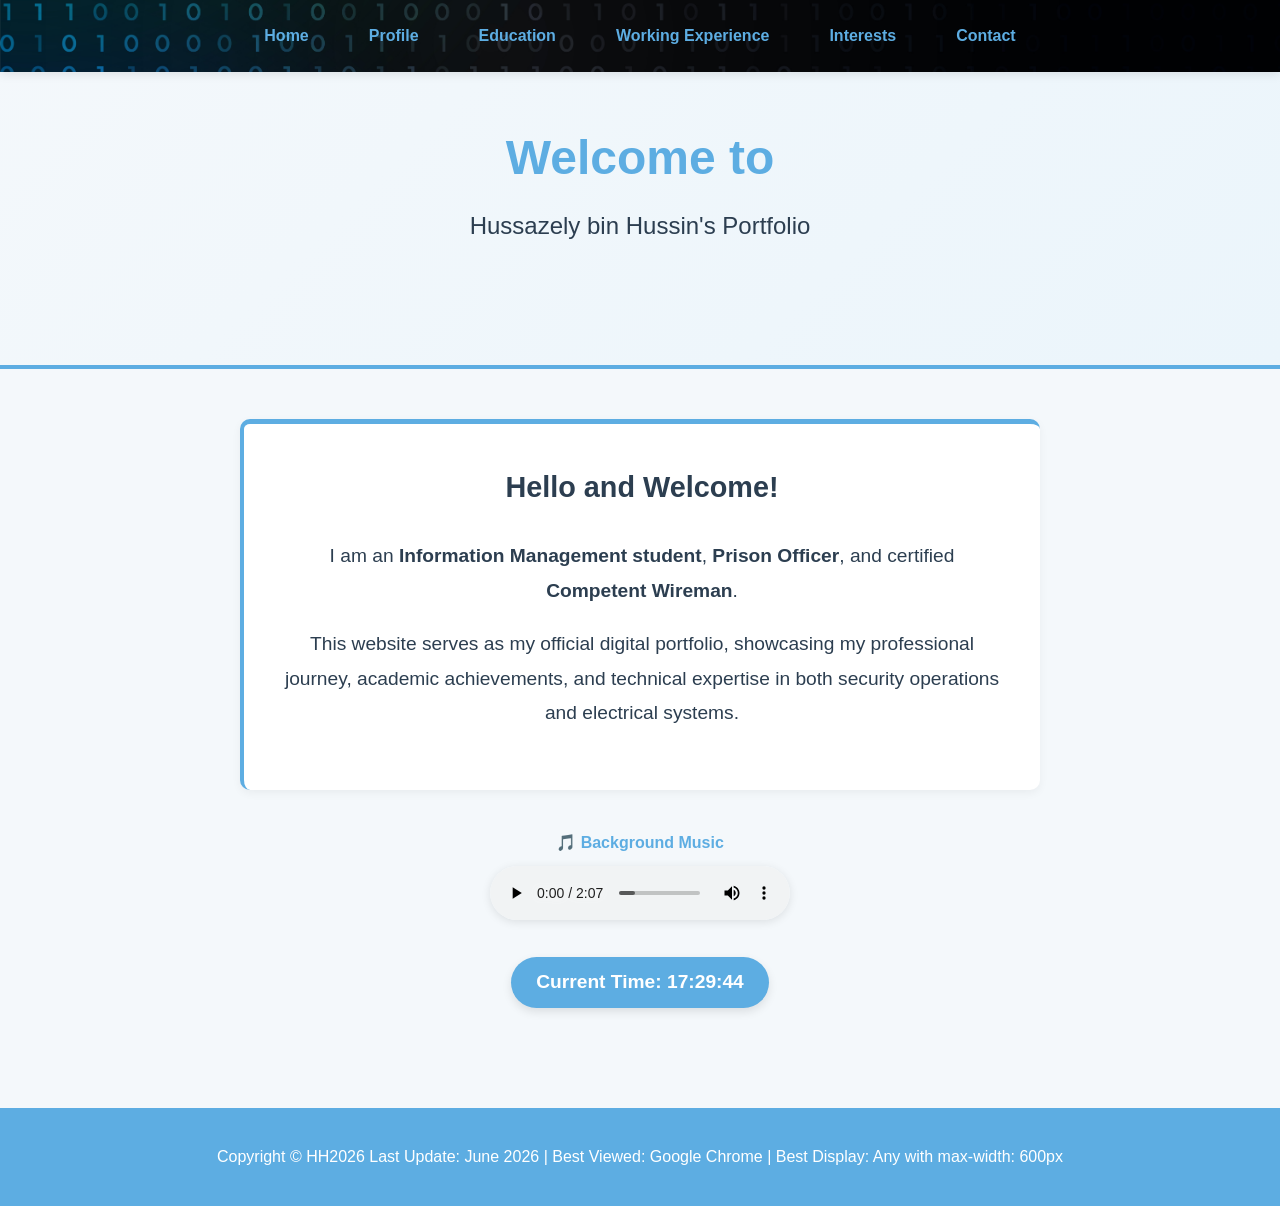
<file: index.html>
<!DOCTYPE html>
<html lang="en">
<head>
    <meta charset="UTF-8">
    <meta name="viewport" content="width=device-width, initial-scale=1.0">
    <title>Home</title>
    <link rel="stylesheet" href="style.css">
</head>
<body>

    <nav>
        <div class="nav-container">
            <a href="index.html">Home</a>
            <a href="profile.html">Profile</a>
            <a href="education.html">Education</a>
            <a href="experience.html">Working Experience</a>
            <a href="interests.html">Interests</a>
            <a href="contact.html">Contact</a>
        </div>
    </nav>

   <header style="padding: 120px 20px 100px; text-align: center; background: linear-gradient(135deg, var(--bg) 0%, var(--accent) 100%); border-bottom: 4px solid var(--primary);">
        
        <h1 style="font-size: 3rem; color: var(--primary); margin-bottom: 10px; margin-top: 0;">Welcome to </h1>
        <h2 style="font-size: 1.5rem; color: var(--text); font-weight: normal; margin-top: 0;">Hussazely bin Hussin's Portfolio</h2>
    </header>

    <main style="max-width: 800px; margin: -50px auto 40px; position: relative; z-index: 10;">
        
        <div class="card" style="text-align: center; padding: 40px; border-top: 5px solid var(--primary);">
            <h3 style="font-size: 1.8rem; margin-top: 0; color: var(--text);">Hello and Welcome!</h3>
            
            <p style="font-size: 1.2rem; line-height: 1.8;">
                I am an <strong>Information Management student</strong>, <strong>Prison Officer</strong>, and certified<br><strong>Competent Wireman</strong>. 
            </p>
            <p style="font-size: 1.2rem; line-height: 1.8;">
                This website serves as my official digital portfolio, showcasing my professional journey, academic achievements, and technical expertise in both security operations and electrical systems.
         
        </div>

        <div style="text-align: center; margin-top: 40px;">
            <p style="font-weight: bold; color: var(--primary); margin-bottom: 10px;">🎵 Background Music</p>
            <audio controls loop autoplay style="border-radius: 30px; box-shadow: 0 2px 10px rgba(0,0,0,0.1);">
                <source src="bgmusic.mp3" type="audio/mpeg">
                Your browser does not support the audio element.
            </audio>
        </div>

        <div style="text-align: center; margin-top: 30px; margin-bottom: 20px;">
            <div id="clockDisplay" style="font-size: 1.2rem; font-weight: bold; color: white; background: var(--primary); display: inline-block; padding: 10px 25px; border-radius: 30px; box-shadow: 0 4px 10px rgba(0,0,0,0.1);"></div>
        </div>
        
    </main>

    <footer>
        <p>Copyright &copy; HH2026 Last Update: June 2026 | Best Viewed: Google Chrome | Best Display: Any with max-width: 600px</p>

    </footer>

    <script>
        window.onload = function() {
            startTime(); 
        };

        function startTime() {
            const today = new Date();
            let h = today.getHours();
            let m = today.getMinutes();
            let s = today.getSeconds();
            
            m = checkTime(m);
            s = checkTime(s);
            
            document.getElementById('clockDisplay').innerHTML = "Current Time: " + h + ":" + m + ":" + s;
            setTimeout(startTime, 1000);
        }

        function checkTime(i) {
            if (i < 10) {i = "0" + i};  
            return i;
        }
    </script>
</body>
</html>
</file>
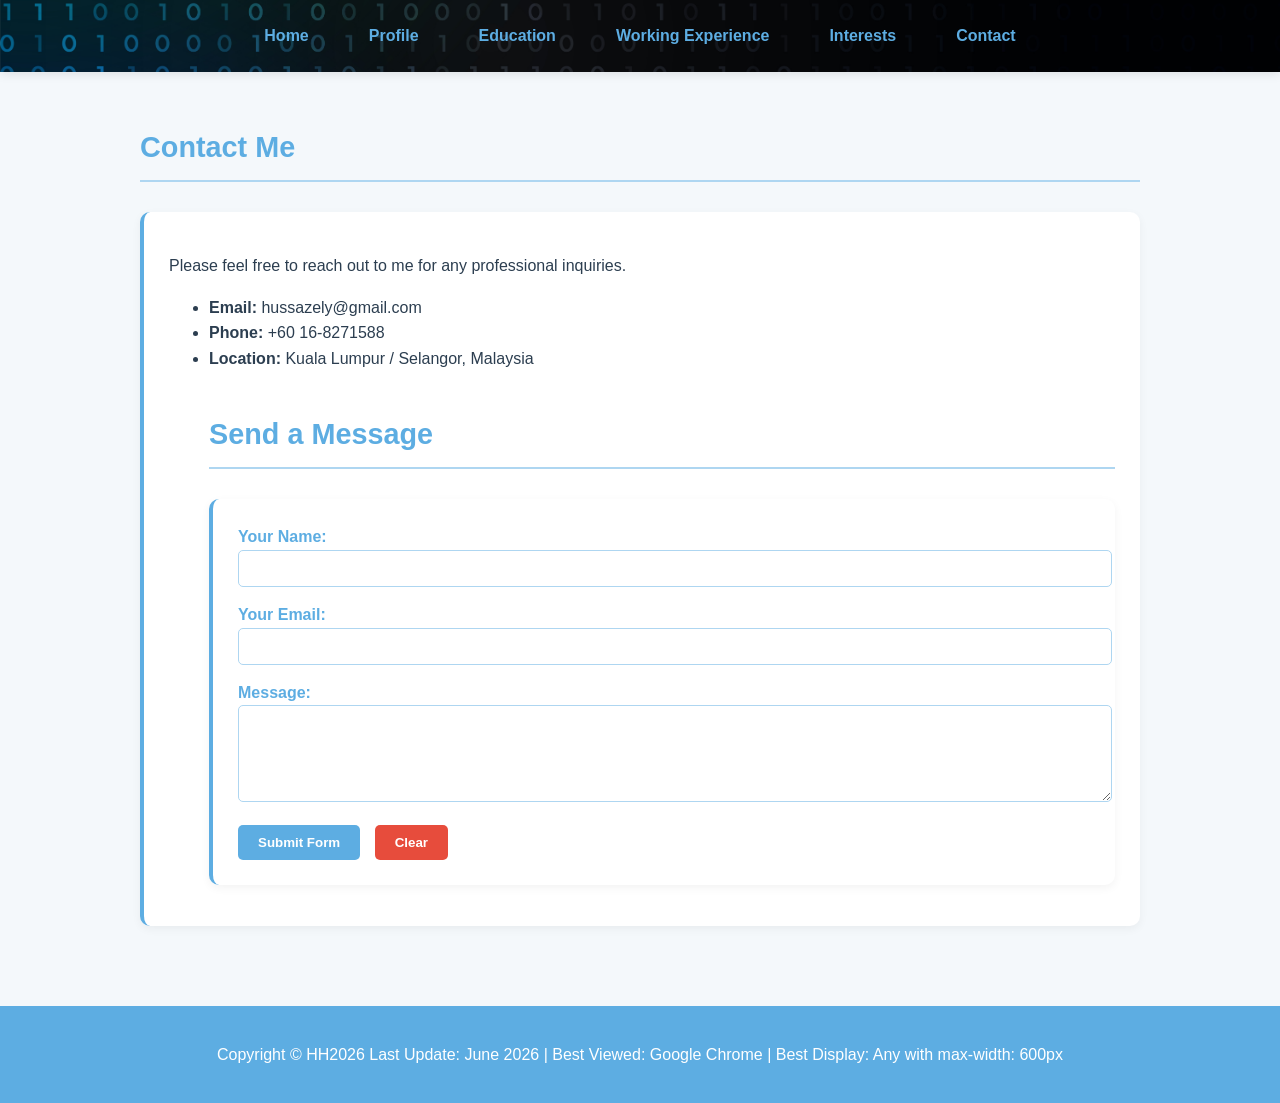
<file: contact.html>
<!DOCTYPE html>
<html lang="en">
<head>
    <meta charset="UTF-8">
    <meta name="viewport" content="width=device-width, initial-scale=1.0">
    <title>Contact</title>
    <link rel="stylesheet" href="style.css">
</head>
<body>

<nav>
        <div class="nav-container">
            <a href="index.html">Home</a>
            <a href="profile.html">Profile</a> <a href="education.html">Education</a>
            <a href="experience.html">Working Experience</a>
            <a href="interests.html">Interests</a>
            <a href="contact.html">Contact</a>
        </div>
    </nav>

    <main>
        <section>
            <h2 class="section-title">Contact Me</h2>
            <div class="card">
                <p>Please feel free to reach out to me for any professional inquiries.</p>
                <ul>
                    <li><strong>Email:</strong> hussazely@gmail.com</li>
                    <li><strong>Phone:</strong> +60 16-8271588</li>
                    <li><strong>Location:</strong> Kuala Lumpur / Selangor, Malaysia</li>
<h2 class="section-title" style="margin-top: 40px;">Send a Message</h2>
<div class="card">
    <form action="mailto:hussazely@gmail.com" method="post" enctype="text/plain">
        <div style="margin-bottom: 15px;">
            <label for="name" style="display: block; font-weight: bold; color: var(--primary);">Your Name:</label>
            <input type="text" id="name" name="name" required style="width: 100%; padding: 10px; border: 1px solid var(--secondary); border-radius: 5px;">
        </div>
        
        <div style="margin-bottom: 15px;">
            <label for="email" style="display: block; font-weight: bold; color: var(--primary);">Your Email:</label>
            <input type="email" id="email" name="email" required style="width: 100%; padding: 10px; border: 1px solid var(--secondary); border-radius: 5px;">
        </div>

        <div style="margin-bottom: 15px;">
            <label for="message" style="display: block; font-weight: bold; color: var(--primary);">Message:</label>
            <textarea id="message" name="message" rows="5" required style="width: 100%; padding: 10px; border: 1px solid var(--secondary); border-radius: 5px;"></textarea>
        </div>

        <button type="submit" style="background-color: var(--primary); color: white; padding: 10px 20px; border: none; border-radius: 5px; cursor: pointer; font-weight: bold;">Submit Form</button>
        <button type="reset" style="background-color: #e74c3c; color: white; padding: 10px 20px; border: none; border-radius: 5px; cursor: pointer; font-weight: bold; margin-left: 10px;">Clear</button>
    </form>
</div>
                </ul>
            </div>
        </section>
    </main>

<footer>
        <p>Copyright &copy; HH2026 Last Update: June 2026 | Best Viewed: Google Chrome | Best Display: Any with max-width: 600px</p>
        
    </footer>

</body>
</html>
</file>
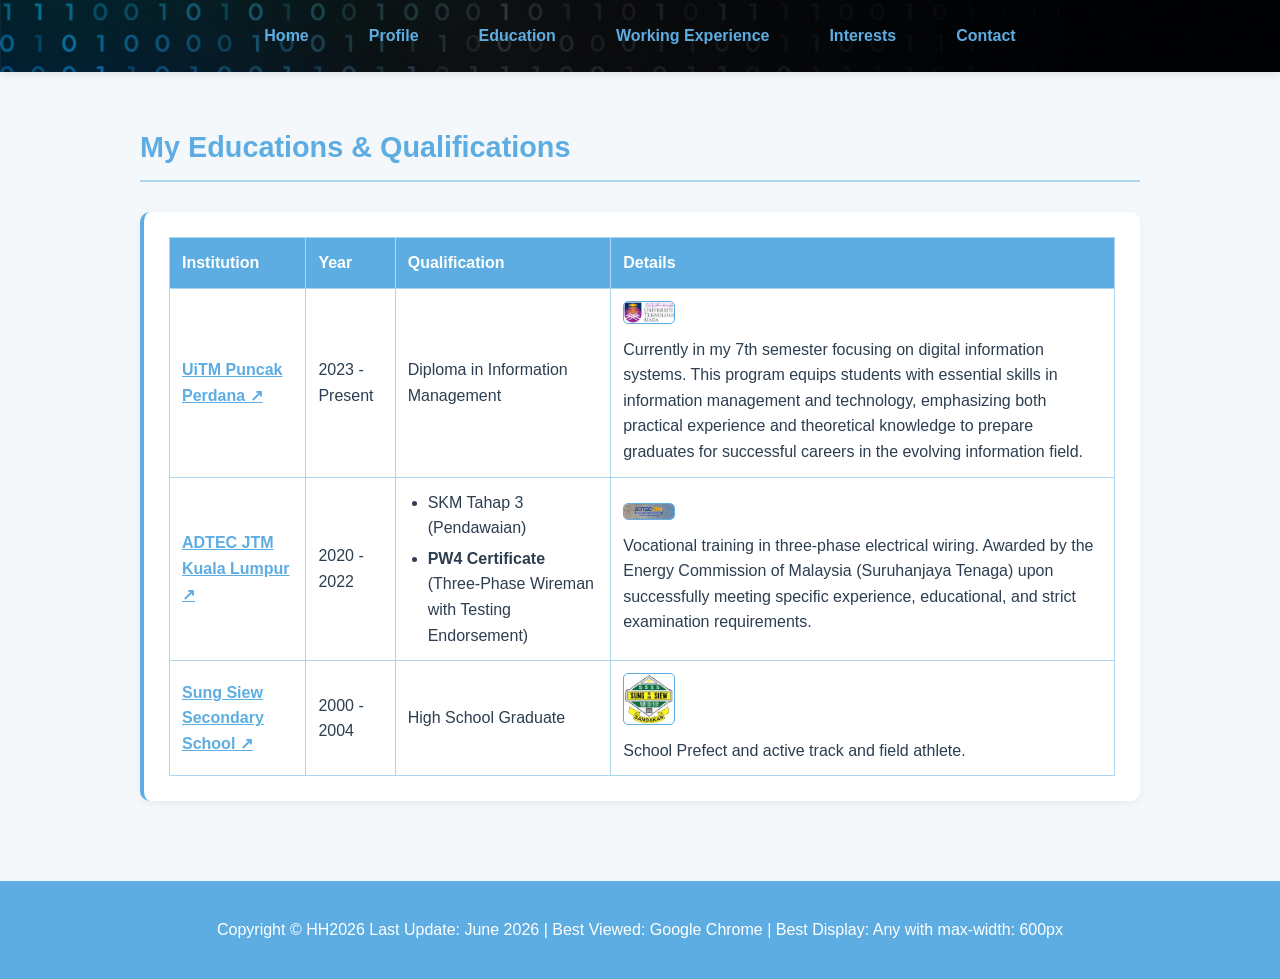
<file: education.html>
<!DOCTYPE html>
<html lang="en">
<head>
    <meta charset="UTF-8">
    <meta name="viewport" content="width=device-width, initial-scale=1.0">
    <title>HH'S Education</title>
    <link rel="stylesheet" href="style.css">
</head>
<body>

    <!-- Added id="top" for the anchor link to work -->
    <nav id="top">
        <div class="nav-container">
            <a href="index.html">Home</a>
            <a href="profile.html">Profile</a> <a href="education.html">Education</a>
            <a href="experience.html">Working Experience</a>
            <a href="interests.html">Interests</a>
            <a href="contact.html">Contact</a>
        </div>
    </nav>

    <main>
        <section>
            <h2 class="section-title">My Educations & Qualifications</h2>
            
            <!-- Fixed the missing < bracket here -->
            <div class="card" style="overflow-x:auto;">
                <table style="width: 100%; border-collapse: collapse; text-align: left;">
                    <thead>
                        <tr style="background-color: var(--primary); color: white;">
                            <th style="padding: 12px; border: 1px solid var(--secondary);">Institution</th>
                            <th style="padding: 12px; border: 1px solid var(--secondary);">Year</th>
                            <th style="padding: 12px; border: 1px solid var(--secondary);">Qualification</th>
                            <th style="padding: 12px; border: 1px solid var(--secondary);">Details</th>
                        </tr>
                    </thead>
                    <tbody>
                        <tr>
                            <td style="padding: 12px; border: 1px solid var(--secondary);">
                                <strong><a href="https://www.uitm.edu.my" target="_blank" style="color: var(--primary); text-decoration: underline;">UiTM Puncak Perdana &nearr;</a></strong>
                            </td>
                            <td style="padding: 12px; border: 1px solid var(--secondary);">2023 - Present</td>
                            <td style="padding: 12px; border: 1px solid var(--secondary);">Diploma in Information Management</td>
                            <td style="padding: 12px; border: 1px solid var(--secondary);">
                                
                                <a href="logouitm.png" target="_blank">
                                    <img src="logouitm.png" alt="UiTM Logo Thumbnail" style="width: 50px; height: auto; border: 1px solid var(--primary); border-radius: 5px; margin-bottom: 5px;" title="Click to enlarge">
                                </a>
                                
                                <br>Currently in my 7th semester focusing on digital information systems. This program equips students with essential skills in information management and technology, emphasizing both practical experience and theoretical knowledge to prepare graduates for successful careers in the evolving information field.
                            </td>
                        </tr>
<tr>
                            <td style="padding: 12px; border: 1px solid var(--secondary);">
                                <strong><a href="https://www.ilpkl.gov.my/2015//" target="_blank" style="color: var(--primary); text-decoration: underline;">ADTEC JTM Kuala Lumpur &nearr;</a></strong>
                            </td>
                            <td style="padding: 12px; border: 1px solid var(--secondary);">2020 - 2022</td>
                            <td style="padding: 12px; border: 1px solid var(--secondary);">
                                <ul style="margin: 0; padding-left: 20px;">
                                    <li style="margin-bottom: 5px;">SKM Tahap 3 (Pendawaian)</li>
                                    <li><strong>PW4 Certificate</strong> (Three-Phase Wireman with Testing Endorsement)</li>
                                </ul>
                            </td>
                            <td style="padding: 12px; border: 1px solid var(--secondary);">
                                
                                <a href="adteckl.png" target="_blank">
                                    <img src="adteckl.png" alt="ADTEC Logo Thumbnail" style="width: 50px; height: auto; border: 1px solid var(--primary); border-radius: 5px; margin-bottom: 5px;" title="Click to enlarge">
                                </a>
                                
                                <br>Vocational training in three-phase electrical wiring. Awarded by the Energy Commission of Malaysia (Suruhanjaya Tenaga) upon successfully meeting specific experience, educational, and strict examination requirements.
                            </td>
                        </tr>
                       <tr>
                            <td style="padding: 12px; border: 1px solid var(--secondary);">
                                <!-- External Link -->
                                <strong><a href="https://sungsiew.smjk.my/co-curriculum" target="_blank" style="color: var(--primary); text-decoration: underline;">Sung Siew Secondary School &nearr;</a></strong>
                            </td>
                            <td style="padding: 12px; border: 1px solid var(--secondary);">2000 - 2004</td>
                            <td style="padding: 12px; border: 1px solid var(--secondary);">High School Graduate</td>
                            <td style="padding: 12px; border: 1px solid var(--secondary);">
                                
                                <!-- Thumbnail Link -->
                                <a href="sungsiew.png" target="_blank">
                                    <img src="sungsiew.png" alt="Sung Siew Secondary School Thumbnail" style="width: 50px; height: auto; border: 1px solid var(--primary); border-radius: 5px; margin-bottom: 5px;" title="Click to enlarge">
                                </a>
                                
                                <br>School Prefect and active track and field athlete.
                            </td>
                        </tr>
                    </tbody>
                </table>
            </div>
            <!-- Removed the extra </div> that was here -->
        </section>
    </main>

<footer>
        <p>Copyright &copy; HH2026 Last Update: June 2026 | Best Viewed: Google Chrome | Best Display: Any with max-width: 600px</p>

    </footer>

</body>
</html>
</file>
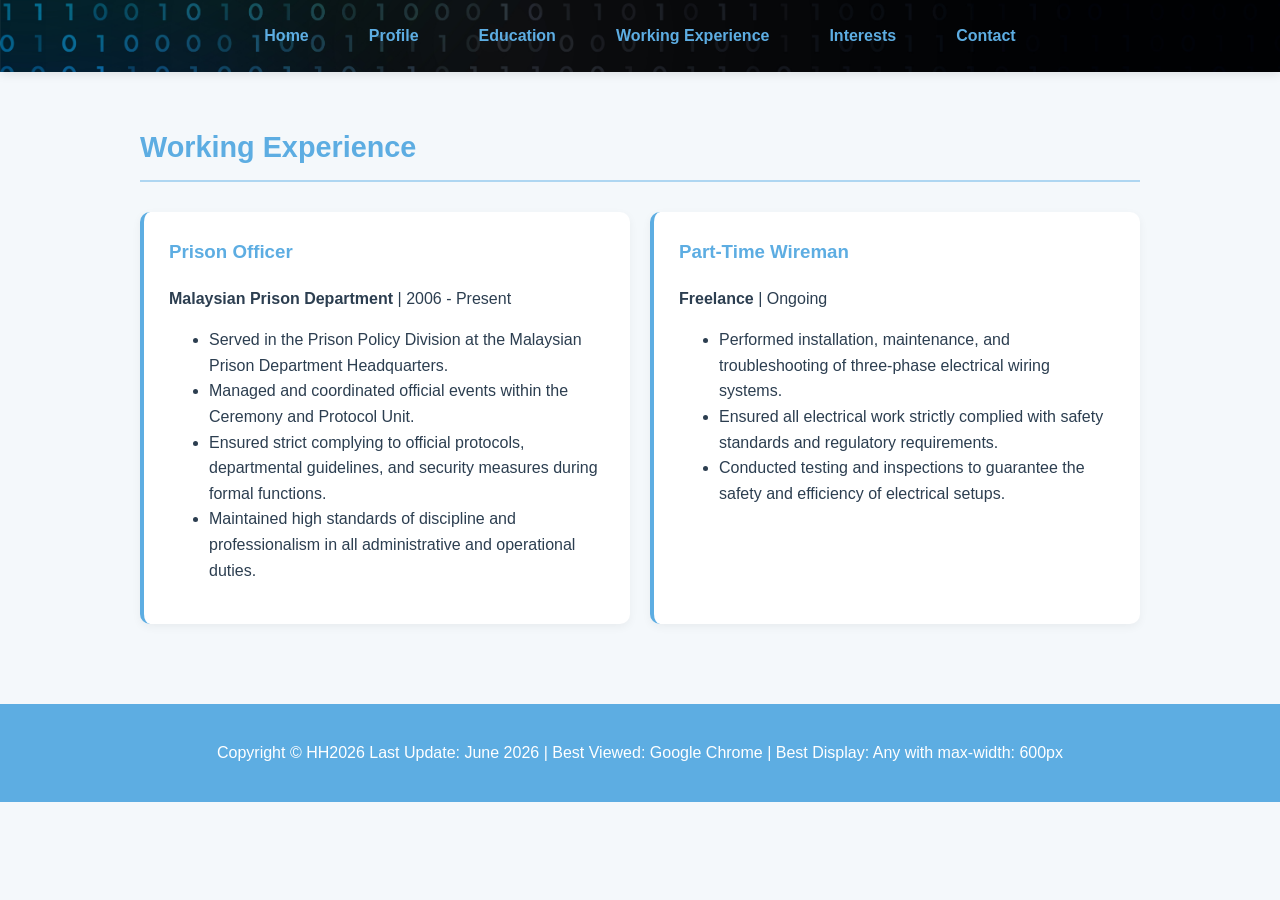
<file: experience.html>
<!DOCTYPE html>
<html lang="en">
<head>
    <meta charset="UTF-8">
    <meta name="viewport" content="width=device-width, initial-scale=1.0">
    <title>HH'S Working Experience</title>
    <link rel="stylesheet" href="style.css">
</head>
<body>

<nav>
        <div class="nav-container">
            <a href="index.html">Home</a>
            <a href="profile.html">Profile</a> <a href="education.html">Education</a>
            <a href="experience.html">Working Experience</a>
            <a href="interests.html">Interests</a>
            <a href="contact.html">Contact</a>
        </div>
    </nav>

    <main>
        <section>
            <h2 class="section-title">Working Experience</h2>
            <div class="grid">
                
                <!-- Job 1: Prison Officer -->
                <div class="card">
                    <h3>Prison Officer</h3>
                    <p><strong>Malaysian Prison Department</strong> | 2006 - Present</p>
                    <ul>
                        <li>Served in the Prison Policy Division at the Malaysian Prison Department Headquarters.</li>
                        <li>Managed and coordinated official events within the Ceremony and Protocol Unit.</li>
                        <li>Ensured strict complying to official protocols, departmental guidelines, and security measures during formal functions.</li>
                        <li>Maintained high standards of discipline and professionalism in all administrative and operational duties.</li>
                    </ul>
                </div>

                <!-- Job 2: Part-Time Wireman -->
                <div class="card">
                    <h3>Part-Time Wireman</h3>
                    <p><strong>Freelance</strong> | Ongoing</p>
                    <ul>
                        <li>Performed installation, maintenance, and troubleshooting of three-phase electrical wiring systems.</li>
                        <li>Ensured all electrical work strictly complied with safety standards and regulatory requirements.</li>
                        <li>Conducted testing and inspections to guarantee the safety and efficiency of electrical setups.</li>
                    </ul>
                </div>

            </div>
        </section>
    </main>

<footer>
        <p>Copyright &copy; HH2026 Last Update: June 2026 | Best Viewed: Google Chrome | Best Display: Any with max-width: 600px</p>
        
    </footer>

</body>
</html>
</file>
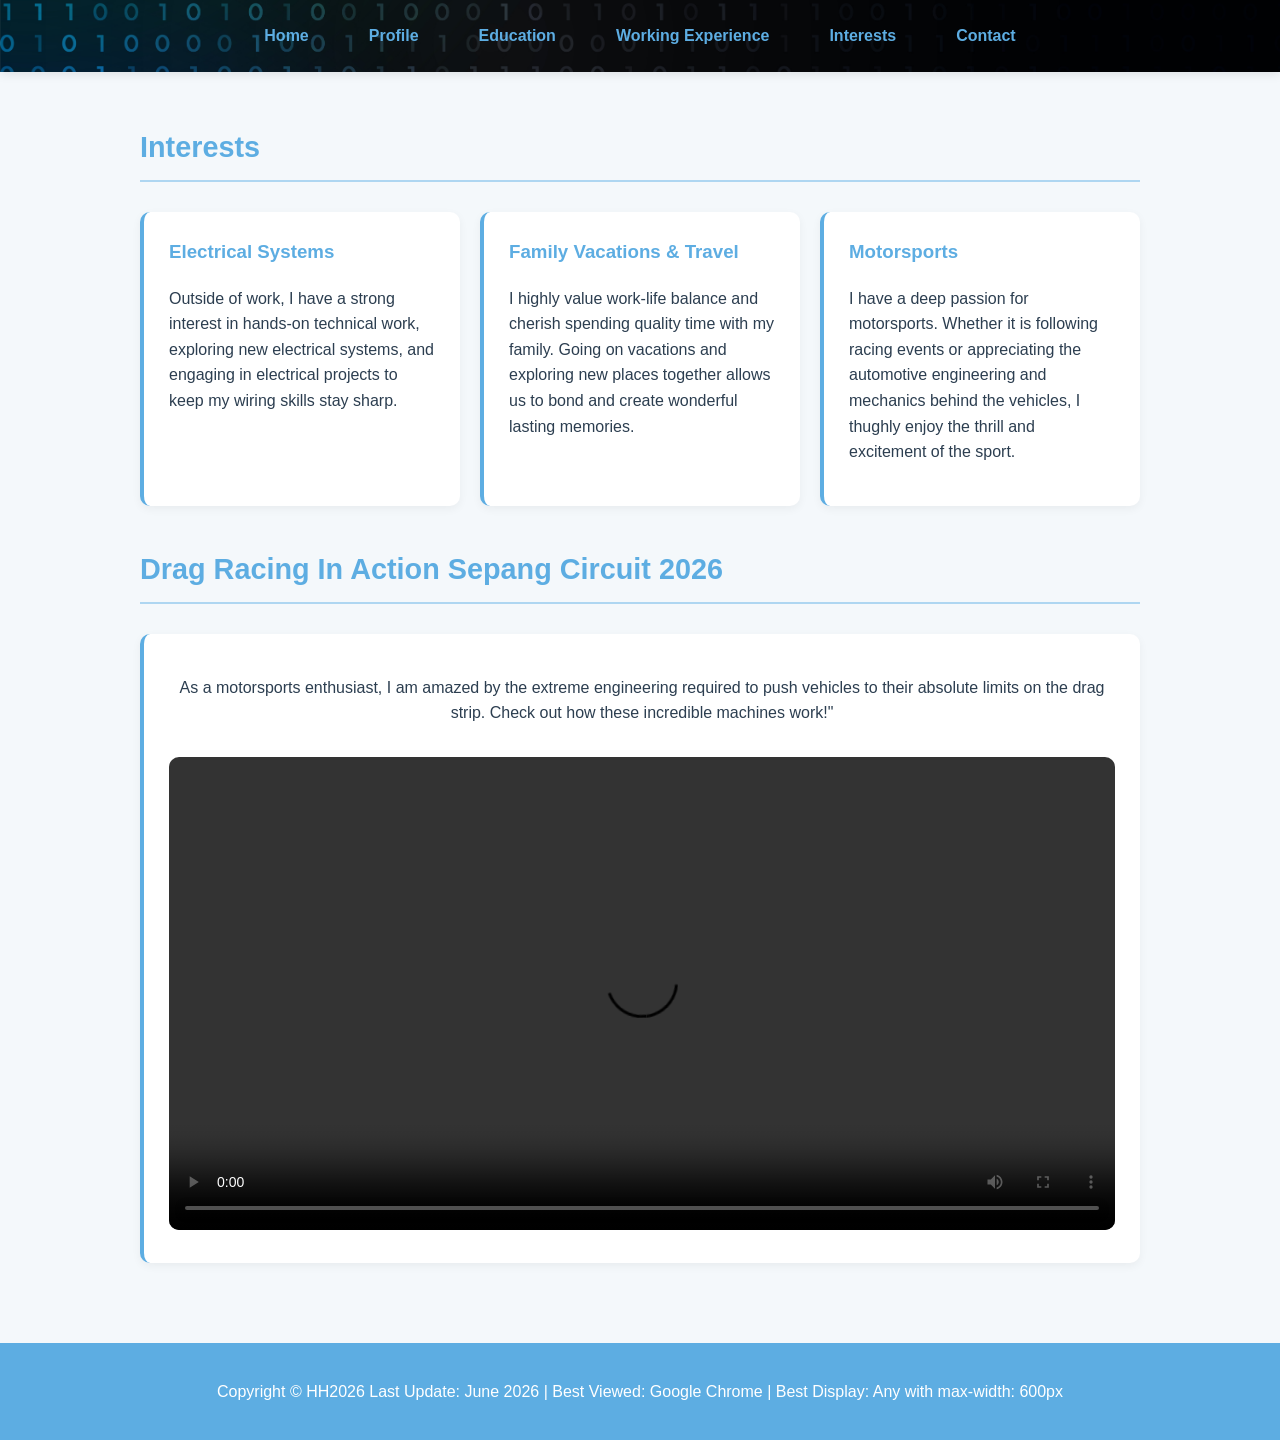
<file: interests.html>
<!DOCTYPE html>
<html lang="en">
<head>
    <meta charset="UTF-8">
    <meta name="viewport" content="width=device-width, initial-scale=1.0">
    <title>HH'S Interests</title>
    <link rel="stylesheet" href="style.css">
</head>
<body>

<nav>
        <div class="nav-container">
            <a href="index.html">Home</a>
            <a href="profile.html">Profile</a> <a href="education.html">Education</a>
            <a href="experience.html">Working Experience</a>
            <a href="hobby.html">Interests</a>
            <a href="contact.html">Contact</a>
        </div>
    </nav>

    <main>
        <section>
            <h2 class="section-title">Interests</h2>
            <div class="grid">
                

                <div class="card">
                    <h3>Electrical Systems</h3>
                    <p>Outside of work, I have a strong interest in hands-on technical work, exploring new electrical systems, and engaging in electrical projects to keep my wiring skills stay sharp.</p>
                </div>

       
                <div class="card">
                    <h3>Family Vacations & Travel</h3>
                    <p>I highly value work-life balance and cherish spending quality time with my family. Going on vacations and exploring new places together allows us to bond and create wonderful lasting memories.</p>
                </div>

               
                <div class="card">
                    <h3>Motorsports</h3>
                    <p>I have a deep passion for motorsports. Whether it is following racing events or appreciating the automotive engineering and mechanics behind the vehicles, I thughly enjoy the thrill and excitement of the sport.</p>
                </div>

            </div>
    <section style="margin-top: 40px;">
            <h2 class="section-title">Drag Racing In Action Sepang Circuit 2026</h2>
            <div class="card" style="text-align: center;">
            <p>As a motorsports enthusiast, I am amazed by the extreme engineering required to push vehicles to their absolute limits on the drag strip. Check out how these incredible machines work!"</p>
                
                <video width="100%" controls style="border-radius: 10px; margin-top: 15px;">
                    <source src="motorsport.mp4" type="video/mp4">
                    Your browser does not support the video tag.
                </video>
            </div>
        </section>
    </main>

<footer>
        <p>Copyright &copy; HH2026 Last Update: June 2026 | Best Viewed: Google Chrome | Best Display: Any with max-width: 600px</p>

    </footer>

</body>
</html>
</file>
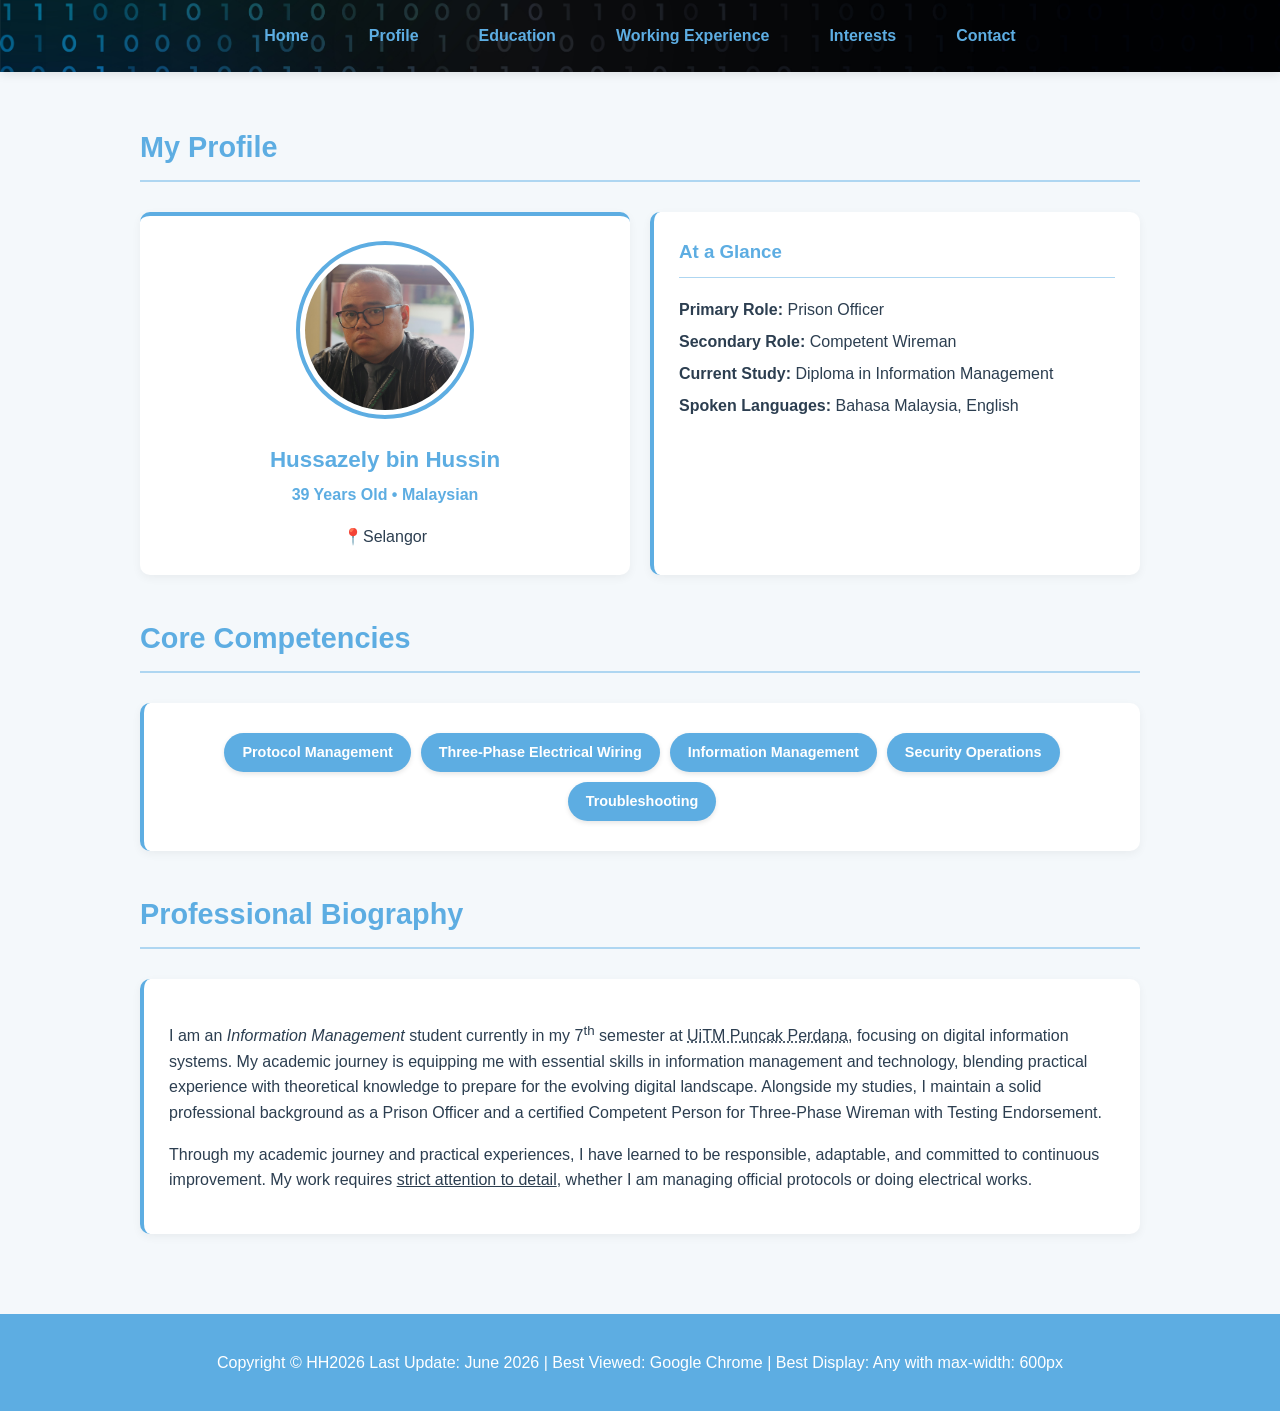
<file: profile.html>
<!DOCTYPE html>
<html lang="en">
<head>
    <meta charset="UTF-8">
    <meta name="viewport" content="width=device-width, initial-scale=1.0">
    <title>HH'S Profile</title>
    <link rel="stylesheet" href="style.css">
</head>
<body>

    <nav>
        <div class="nav-container">
            <a href="index.html">Home</a>
            <a href="profile.html">Profile</a>
            <a href="education.html">Education</a>
            <a href="experience.html">Working Experience</a>
            <a href="interests.html">Interests</a>
            <a href="contact.html">Contact</a>
        </div>
    </nav>

    <main>
        <section>
            <h2 class="section-title">My Profile</h2>
            
            <div class="grid">
                
                <div class="card" style="text-align: center; border-left: none; border-top: 4px solid var(--primary);">
                    <img src="myprofile.jpeg" alt="Hussazely bin Hussin in Action" style="width: 160px; height: 160px; border-radius: 50%; object-fit: cover; border: 4px solid var(--primary); padding: 5px; margin-bottom: 15px;">
                    <h3 style="margin-bottom: 5px; font-size: 1.4rem;">Hussazely bin Hussin</h3>
                    <p style="color: var(--primary); font-weight: bold; margin-top: 0;">39 Years Old &bull; Malaysian</p>
                    <p style="margin-bottom: 0;">📍Selangor</p>
                </div>

                <div class="card">
                    <h3 style="border-bottom: 1px solid var(--secondary); padding-bottom: 10px; margin-bottom: 15px;">At a Glance</h3>
                    <ul style="list-style-type: none; padding: 0; line-height: 2;">
                        <li><strong>Primary Role:</strong> Prison Officer</li>
                        <li><strong>Secondary Role:</strong> Competent Wireman</li>
                        <li><strong>Current Study:</strong> Diploma in Information Management</li>
                        <li><strong>Spoken Languages:</strong> Bahasa Malaysia, English</li>
                    </ul>
                </div>

            </div>
        </section>

        <section style="margin-top: 40px;">
            <h2 class="section-title">Core Competencies</h2>
            <div class="card" style="display: flex; flex-wrap: wrap; gap: 10px; justify-content: center; padding: 30px;">
                <span style="background-color: var(--primary); color: white; padding: 8px 18px; border-radius: 25px; font-weight: bold; font-size: 0.9rem; box-shadow: 0 2px 5px rgba(0,0,0,0.1);">Protocol Management</span>
                <span style="background-color: var(--primary); color: white; padding: 8px 18px; border-radius: 25px; font-weight: bold; font-size: 0.9rem; box-shadow: 0 2px 5px rgba(0,0,0,0.1);">Three-Phase Electrical Wiring</span>
                <span style="background-color: var(--primary); color: white; padding: 8px 18px; border-radius: 25px; font-weight: bold; font-size: 0.9rem; box-shadow: 0 2px 5px rgba(0,0,0,0.1);">Information Management</span>
                <span style="background-color: var(--primary); color: white; padding: 8px 18px; border-radius: 25px; font-weight: bold; font-size: 0.9rem; box-shadow: 0 2px 5px rgba(0,0,0,0.1);">Security Operations</span>
                <span style="background-color: var(--primary); color: white; padding: 8px 18px; border-radius: 25px; font-weight: bold; font-size: 0.9rem; box-shadow: 0 2px 5px rgba(0,0,0,0.1);">Troubleshooting</span>
            </div>
        </section>

        <section style="margin-top: 40px;">
            <h2 class="section-title">Professional Biography</h2>
            <div class="card">
               <p>I am an <em>Information Management</em> student currently in my 7<sup>th</sup> semester at <abbr title="Universiti Teknologi MARA">UiTM Puncak Perdana</abbr>, focusing on digital information systems. My academic journey is equipping me with essential skills in information management and technology, blending practical experience with theoretical knowledge to prepare for the evolving digital landscape. Alongside my studies, I maintain a solid professional background as a Prison Officer and a certified Competent Person for Three-Phase Wireman with Testing Endorsement.</p>
                <p>Through my academic journey and practical experiences, I have learned to be responsible, adaptable, and committed to continuous improvement. My work requires <u>strict attention to detail</u>, whether I am managing official protocols or doing electrical works.</p>
                

        </section>
    </main>

    <footer>
        <p>Copyright &copy; HH2026 Last Update: June 2026 | Best Viewed: Google Chrome | Best Display: Any with max-width: 600px</p>
        
    </footer>

</body>
</html>
</file>
<file: style.css>
/* CSS Variables for the Color Palette */
:root {
    --primary: #5dade2;    /* Sky Blue (Main color for titles and links) */
    --secondary: #aed6f1;  /* Baby Blue (For underlines and highlights) */
    --accent: #ebf5fb;     /* Very light icy blue (For gradients/headers) */
    --bg: #f4f8fb;         /* Soft off-white with a hint of blue for the background */
    --text: #2c3e50;       /* Dark Navy Blue for text (perfect match for readability) */
    --card: #ffffff;       /* Pure white for the content cards */
}

body {
    font-family: 'Segoe UI', Tahoma, Geneva, Verdana, sans-serif;
    margin: 0;
    padding: 0;
    background-color: var(--bg);
    color: var(--text);
    line-height: 1.6;
}

/* Navigation Bar */
nav {
    background: rgba(255, 255, 255, 0.95);
    position: fixed;
    width: 100%;
    top: 0;
    z-index: 1000;
    box-shadow: 0 2px 10px rgba(0,0,0,0.1);
    backdrop-filter: blur(10px);
}

.nav-container {
    max-width: 1200px;
    margin: 0 auto;
    display: flex;
    justify-content: center;
    gap: 20px;
    padding: 15px;
}

.nav-container a {
    text-decoration: none;
    color: var(--primary);
    font-weight: bold;
    padding: 8px 20px;
    border-radius: 20px;
    transition: 0.3s;
}

.nav-container a:hover {
    background: var(--primary);
    color: white;
}

/* Header / Sections / Cards */
header {
    background: linear-gradient(135deg, var(--bg) 0%, var(--accent) 100%);
    padding: 120px 20px 60px;
    text-align: center;
}

.hero img {
    width: 200px;
    height: 200px;
    border-radius: 50%;
    object-fit: cover;
    border: 5px solid white;
    box-shadow: 0 5px 15px rgba(0,0,0,0.1);
    margin-bottom: 20px;
}

.hero h1 {
    color: var(--primary);
    margin: 0 0 10px;
    font-size: 2.5rem;
}

.hero h2 {
    font-size: 1.2rem;
    color: #666;
    font-weight: normal;
}

main {
    max-width: 1000px;
    margin: 0 auto;
    padding: 100px 20px 40px; /* Increased top padding so fixed nav doesn't hide content */
}

.section-title {
    color: var(--primary);
    border-bottom: 2px solid var(--secondary);
    padding-bottom: 10px;
    margin-bottom: 30px;
    font-size: 1.8rem;
}

.grid {
    display: grid;
    grid-template-columns: repeat(auto-fit, minmax(300px, 1fr));
    gap: 20px;
}

.card {
    background: var(--card);
    padding: 25px;
    border-radius: 10px;
    box-shadow: 0 3px 10px rgba(0,0,0,0.05);
    transition: transform 0.3s;
    border-left: 4px solid var(--primary);
}

.card:hover {
    transform: translateY(-5px);
}

.card h3 {
    margin-top: 0;
    color: var(--primary);
}

footer {
    background: var(--primary);
    color: white;
    text-align: center;
    padding: 20px;
    margin-top: 40px;

}
nav {
    /*binarybg*/
    background-image: url('binarybg.jpg'); 
    
    /* Ensures the binary code covers the whole nav bar beautifully */
    background-size: cover; 
    background-position: center; 
    background-repeat: no-repeat;
}
</file>
